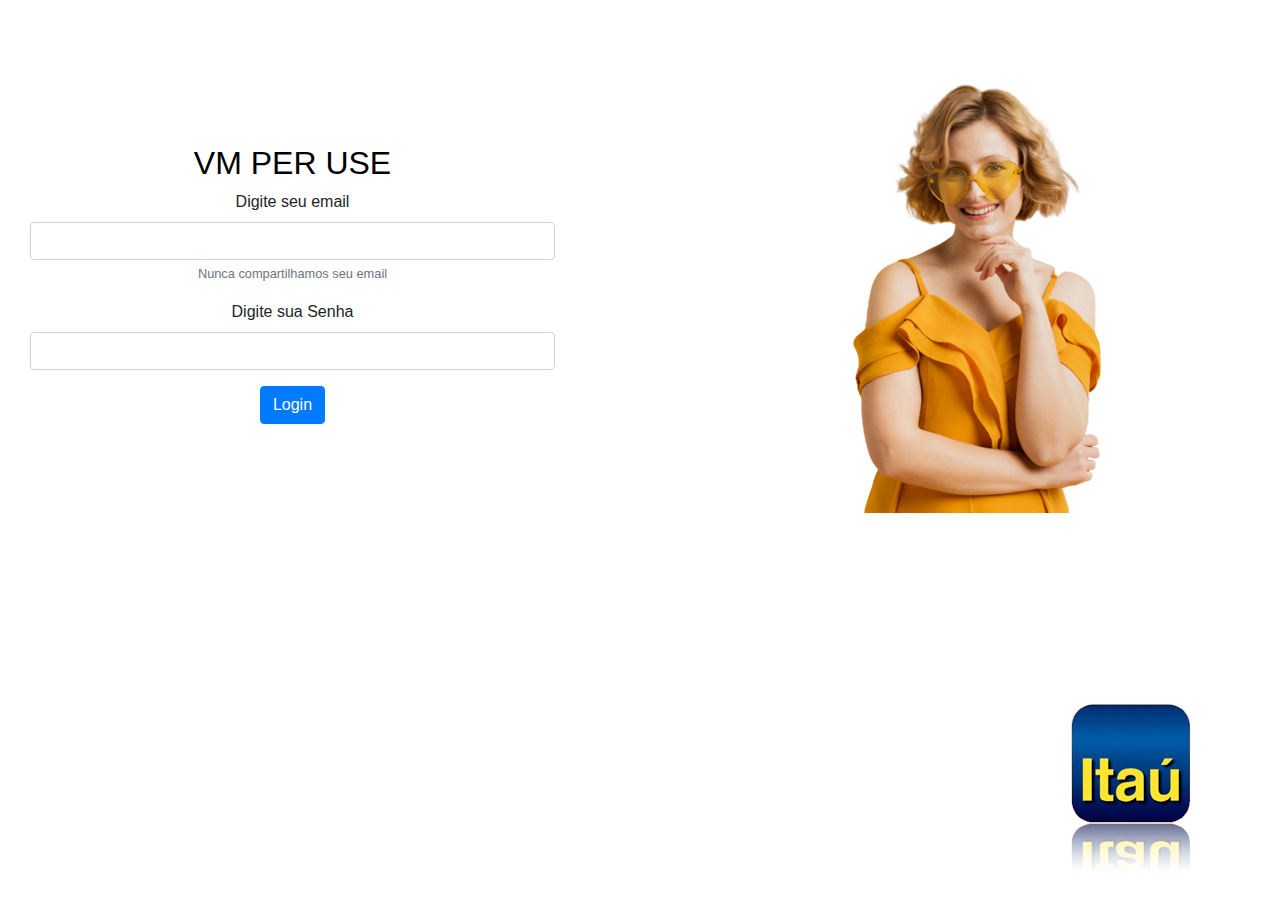
<file: index.html>
<meta charset="UTF-8">
<html>
    <head>
        <link rel="stylesheet" href="https://stackpath.bootstrapcdn.com/bootstrap/4.5.0/css/bootstrap.min.css" integrity="sha384-9aIt2nRpC12Uk9gS9baDl411NQApFmC26EwAOH8WgZl5MYYxFfc+NcPb1dKGj7Sk" crossorigin="anonymous">
        <link rel="stylesheet" href="estilo.css">
        <script type="text/javascript" src="funcoes.js"></script>
        <title> .: VM Per Use :. </title>
    </head>

    <body id="itau">
        <div class="container" id="fundo2">
                    <br><br>                  
                    <div class="col-6">
                        <div class="form-group">
                            <br><br><br><br>
                            <h2>VM PER USE</h2>
                              <label for="txtEmail">Digite seu email</label> <br>
                              <input type="email" class="form-control" id="txtEmail" aria-describedby="emailHelp">
                              <small id="emailHelp" class="form-text text-muted">Nunca compartilhamos seu email</small>
                            </div>
                    </div>
                    <div class="col-6">
                        <div class="form-group">
                            <label for="txtSenha">Digite sua Senha</label>
                            <input type="password" class="form-control" id="txtSenha">
                          </div> 
                          <button type="button" class="btn btn-primary" onclick="autenticar();">Login</button>
                    </div>                                                
                    
                    <br><br>
            <div class="row" id="msg" style="visibility:hidden;" >
                    <h3 class="text-center">Login ou Senha Invalidos</h3>
            </div>
        </div>
        <script defer src="./js/solid.js" ></script>
        <script defer src="./js/fontawesome.js" ></script>
        <script defer src="./js/all.js"></script>
        <script defer src="./js/v4-shims.js"></script>
        <link rel="stylesheet" href="./css/fontawesome.min.css">
        <link rel="stylesheet" href="./SGGeraForm.css" >
        <link rel="stylesheet" href="./bootstrap.min.css" >
        <link rel="stylesheet" href="./style.css"> 
        <script src="https://code.jquery.com/jquery-3.5.1.slim.min.js" integrity="sha384-DfXdz2htPH0lsSSs5nCTpuj/zy4C+OGpamoFVy38MVBnE+IbbVYUew+OrCXaRkfj" crossorigin="anonymous"></script>
        <script src="https://cdn.jsdelivr.net/npm/popper.js@1.16.0/dist/umd/popper.min.js" integrity="sha384-Q6E9RHvbIyZFJoft+2mJbHaEWldlvI9IOYy5n3zV9zzTtmI3UksdQRVvoxMfooAo" crossorigin="anonymous"></script>
        <script src="https://stackpath.bootstrapcdn.com/bootstrap/4.5.0/js/bootstrap.min.js" integrity="sha384-OgVRvuATP1z7JjHLkuOU7Xw704+h835Lr+6QL9UvYjZE3Ipu6Tp75j7Bh/kR0JKI" crossorigin="anonymous"></script>
       
    </body>
</html>
</file>
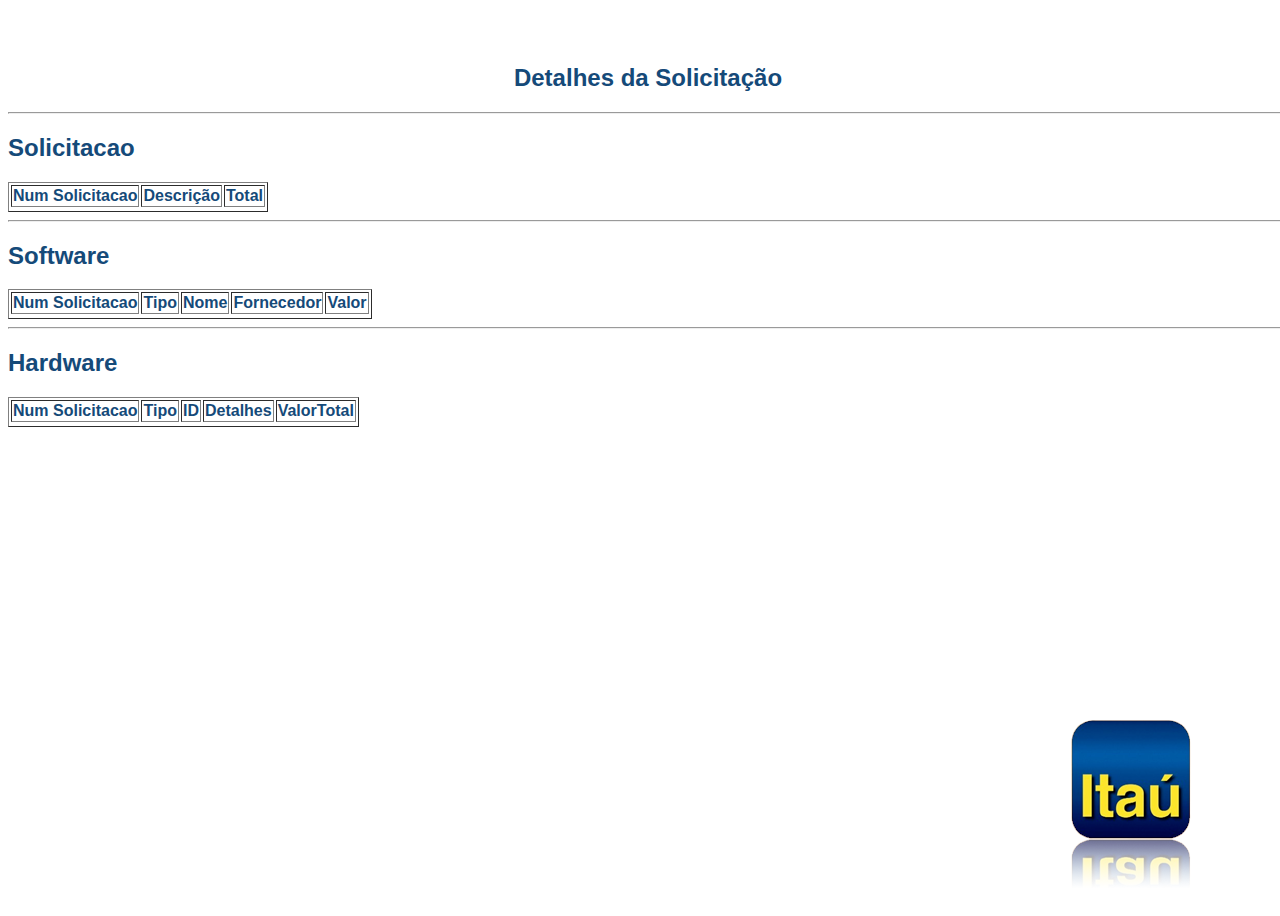
<file: detalhe.html>
<meta charset="UTF-8">
<html>
    <head>
        <link rel="stylesheet" href="https://stackpath.bootstrapcdn.com/bootstrap/4.5.0/css/bootstrap.min.css" integrity="sha384-9aIt2nRpC12Uk9gS9baDl411NQApFmC26EwAOH8WgZl5MYYxFfc+NcPb1dKGj7Sk" crossorigin="anonymous">
        <link rel="stylesheet" href="detalhe.css">
        <script type="text/javascript" src="detalhe.js"></script>

    </head>
    <body onload="recuperaDetalhe();" id="itau">
    <br><br>
    <div class="container-fluid">
        <div class="row">
            <div class="col-12" style="text-align: center;" >
                <h2 style="text-align: center;"> <b>Detalhes da Solicitação </b> </h2>
                <hr/>
            </div>
        </div>
<h2>Solicitacao</h2>
        <table border="false" class="table table-bordered">
            <thead>
              <tr>
                <th>Num Solicitacao</th>
                <th>Descrição</th>
                <th>Total</th>
              </tr>
            </thead>
            <tbody>
                <tr id="detalhes">
                </tr>
            </tbody>
            <tfoot>
            </tfoot>
        </table>
        <hr/>
        <h2>Software</h2>

            <table id="thsoftware" border="false" class="table table-bordered " >
                <thead>
                  <tr>
                    <th>Num Solicitacao</th>
                    <th>Tipo</th>
                    <th>Nome</th>
                    <th>Fornecedor</th>
                    <th>Valor</th>
                  </tr>
                </thead>
                <tbody>
                        <tr id="detalhesSW">   
                        </tr>
                </tbody>
                <tfoot>
                </tfoot>
            </table>
            <hr/>
            <h2>Hardware</h2>
                <table  border="false" class="table table-bordered" >
                    <thead>
                      <tr>
                        <th>Num Solicitacao</th>
                        <th>Tipo</th>
                        <th>ID</th>
                        <th>Detalhes</th>
                        <th>ValorTotal</th>
                      </tr>
                    </thead>
                    <tbody>
                        <tr id="detalhesHW">
                        </tr>
                    </tbody>
                    <tfoot>
                    </tfoot>
                </table>

    </div>
    <script src="https://code.jquery.com/jquery-3.5.1.slim.min.js" integrity="sha384-DfXdz2htPH0lsSSs5nCTpuj/zy4C+OGpamoFVy38MVBnE+IbbVYUew+OrCXaRkfj" crossorigin="anonymous"></script>
    <script src="https://cdn.jsdelivr.net/npm/popper.js@1.16.0/dist/umd/popper.min.js" integrity="sha384-Q6E9RHvbIyZFJoft+2mJbHaEWldlvI9IOYy5n3zV9zzTtmI3UksdQRVvoxMfooAo" crossorigin="anonymous"></script>
    <script src="https://stackpath.bootstrapcdn.com/bootstrap/4.5.0/js/bootstrap.min.js" integrity="sha384-OgVRvuATP1z7JjHLkuOU7Xw704+h835Lr+6QL9UvYjZE3Ipu6Tp75j7Bh/kR0JKI" crossorigin="anonymous"></script>
    </body>
</html>
</file>
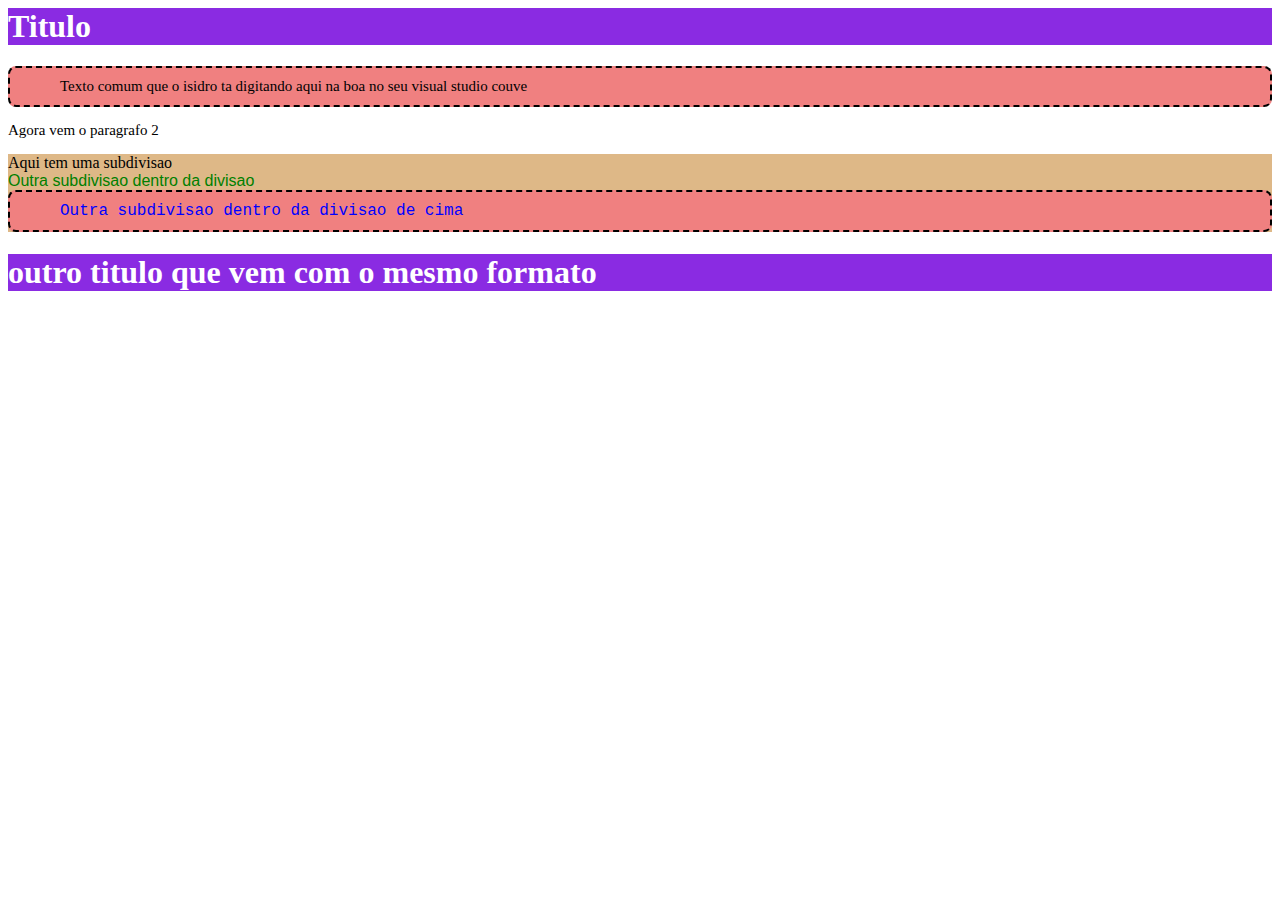
<file: exemplo.html>
<html>
    <head>
        <link rel="stylesheet" href="exemplo.css">

    </head>
    <body>
        <h1>Titulo</h1>

        <p class="classe1">Texto comum que o isidro ta digitando aqui na boa no seu visual studio couve </p>
        <p>Agora vem o paragrafo 2</p>

        <div id="divgeral">
            Aqui tem uma subdivisao
            <div id="divinterna">
                Outra subdivisao dentro da divisao
                
            </div>
            <div id="divinternainterna" class="classe1">
                Outra subdivisao dentro da divisao de cima
            </div>
            
        </div>

        <h1>outro titulo que vem com o mesmo formato</h1> 
    </body>
</html>
</file>
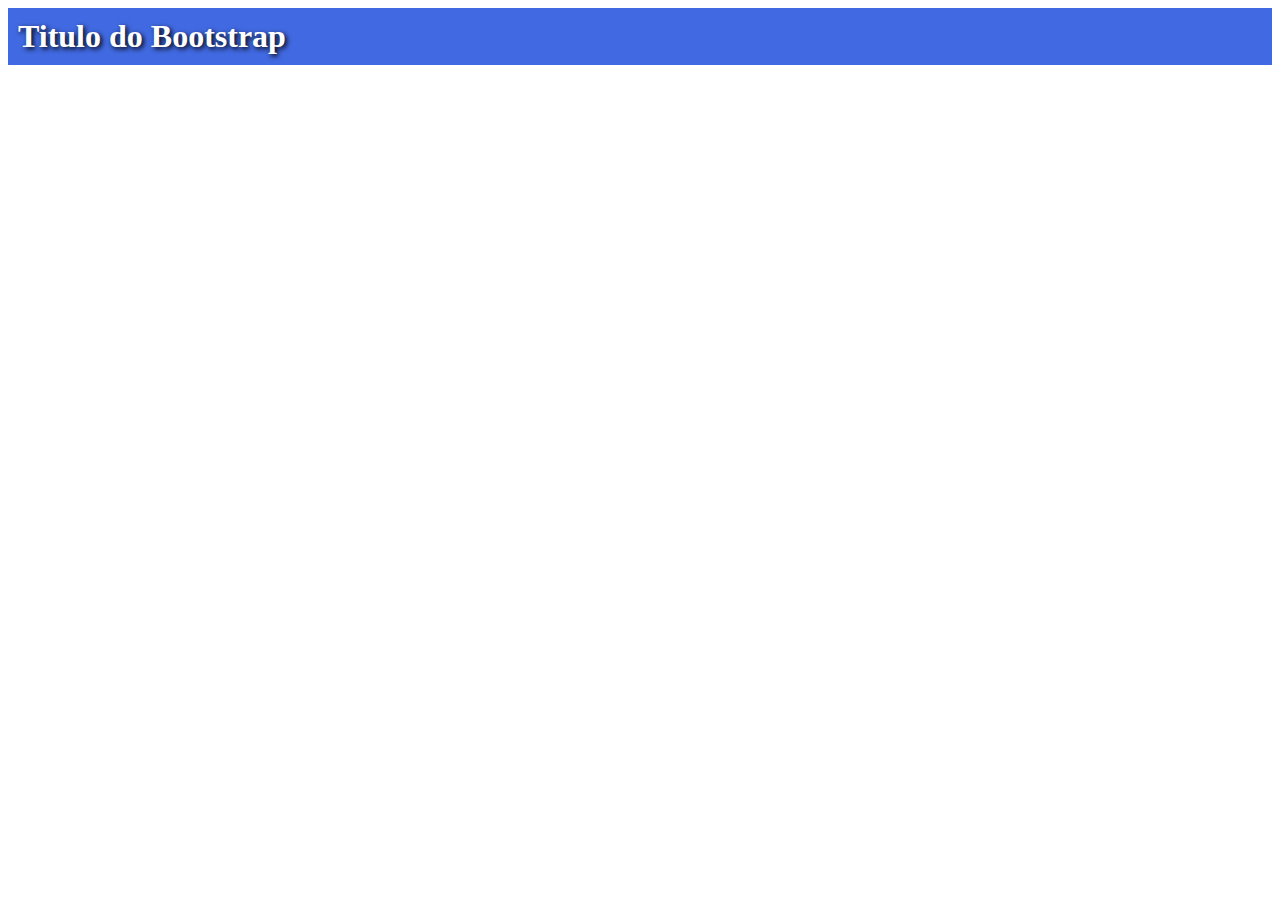
<file: exemploBS.html>
<html>
    <head>
        <link rel="stylesheet" href="https://stackpath.bootstrapcdn.com/bootstrap/4.5.0/css/bootstrap.min.css" integrity="sha384-9aIt2nRpC12Uk9gS9baDl411NQApFmC26EwAOH8WgZl5MYYxFfc+NcPb1dKGj7Sk" crossorigin="anonymous">
        <link rel="stylesheet" href="exemploBS.css">
    </head>
    <body>
        <div class="container">
            <div class="row">
                <div class="col-12">
                    <h1>Titulo do Bootstrap</h1>
                </div>
            </div>
        </div>
        


        <script src="https://code.jquery.com/jquery-3.5.1.slim.min.js" integrity="sha384-DfXdz2htPH0lsSSs5nCTpuj/zy4C+OGpamoFVy38MVBnE+IbbVYUew+OrCXaRkfj" crossorigin="anonymous"></script>
        <script src="https://cdn.jsdelivr.net/npm/popper.js@1.16.0/dist/umd/popper.min.js" integrity="sha384-Q6E9RHvbIyZFJoft+2mJbHaEWldlvI9IOYy5n3zV9zzTtmI3UksdQRVvoxMfooAo" crossorigin="anonymous"></script>
        <script src="https://stackpath.bootstrapcdn.com/bootstrap/4.5.0/js/bootstrap.min.js" integrity="sha384-OgVRvuATP1z7JjHLkuOU7Xw704+h835Lr+6QL9UvYjZE3Ipu6Tp75j7Bh/kR0JKI" crossorigin="anonymous"></script>
    </body>
</html>
</file>
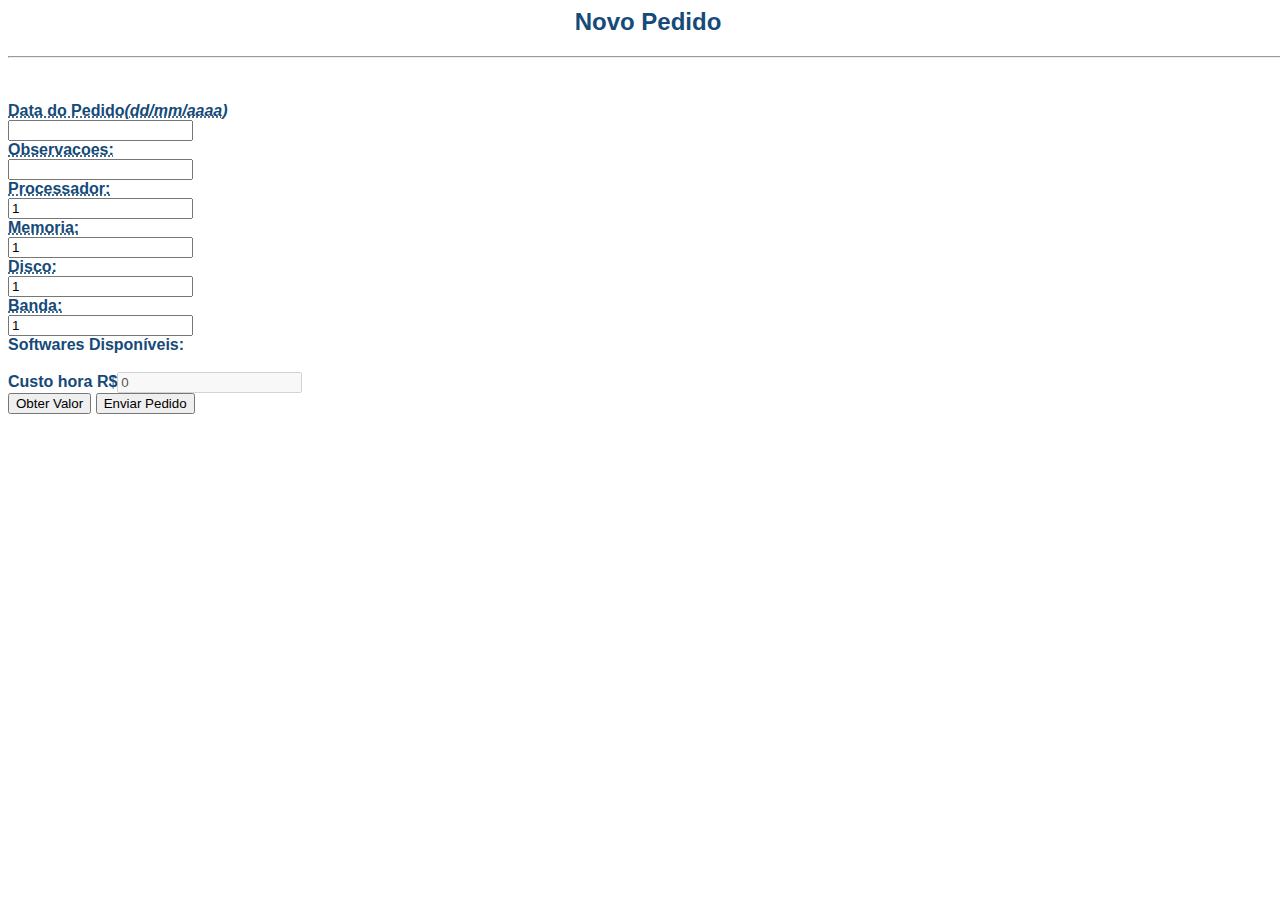
<file: novopedido.html>
<meta charset="UTF-8">
<html>
    <head>
        <link rel="stylesheet" href="https://stackpath.bootstrapcdn.com/bootstrap/4.5.0/css/bootstrap.min.css" integrity="sha384-9aIt2nRpC12Uk9gS9baDl411NQApFmC26EwAOH8WgZl5MYYxFfc+NcPb1dKGj7Sk" crossorigin="anonymous">        
        <link rel="stylesheet" href="detalhe.css">
        <script type="text/javascript" src="novopedido2.js"> </script>
    </head>
    <body onload="carregaitens();">
        <div class="container-fluid" onload="carregaitens();" width="100%">
            <div class="row">
                <div class="col-12" style="text-align: center;" >
                    <h2 style="text-align: center;"> <b>Novo Pedido </b> </h2>
                    <hr/>
                </div>
            </div>
            <br><br>
            <div class="row">
                 <form id="formPedido" class="col-4" style="text-align: left;">
                    <abbr title="Data do Pedido (dd/mm/aaaa)" class="initialism"><b>Data do Pedido<i>(dd/mm/aaaa)</i></b></abbr><br>
                    <input type="text" id="txtData"> <br/>
                    <abbr title="Observacoes" class="initialism"><b>Observacoes:</b></abbr><br>
                    <input type="text" id="txtObs"> <br/>        
                    <abbr title="Quantidade de Processador" class="initialism"><b>Processador:</b></abbr><br/>
                    <input type="number" id="numProc" value="1"><br/>
                    <abbr title="Quantidade de Memória" class="initialism"><b>Memoria:</b></abbr><br/>
                    <input type="number" id="numMemo" value="1"><br/>
                      <abbr title="Quantidade de Disco" class="initialism"><b>Disco:</b></abbr><br/>
                    <input type="number" id="numDisc" value="1"><br/>
                    <abbr title="Quantidade de Banda" class="initialism"><b>Banda:</b></abbr><br/>
                    <input type="number" id="numBand" value="1"><br/>
                    <b>Softwares Disponíveis: </b>
                        <div class="form-check" id="listaSw">
                        </div>
                    <br>
                    <b>Custo hora R$</b><input type="text" id="txtCustoHora" value="0" disabled=true><br/>
                    <button type="button" class="btn btn-primary" onclick="obterValor();"> Obter Valor </button>
                    <button type="button" class="btn btn-primary" onclick="enviarPedido();"> Enviar Pedido </button>
                </form>
            </div>
    </div>
</body>
<script src="https://code.jquery.com/jquery-3.5.1.slim.min.js" integrity="sha384-DfXdz2htPH0lsSSs5nCTpuj/zy4C+OGpamoFVy38MVBnE+IbbVYUew+OrCXaRkfj" crossorigin="anonymous"></script>
<script src="https://cdn.jsdelivr.net/npm/popper.js@1.16.0/dist/umd/popper.min.js" integrity="sha384-Q6E9RHvbIyZFJoft+2mJbHaEWldlvI9IOYy5n3zV9zzTtmI3UksdQRVvoxMfooAo" crossorigin="anonymous"></script>
<script src="https://stackpath.bootstrapcdn.com/bootstrap/4.5.0/js/bootstrap.min.js" integrity="sha384-OgVRvuATP1z7JjHLkuOU7Xw704+h835Lr+6QL9UvYjZE3Ipu6Tp75j7Bh/kR0JKI" crossorigin="anonymous"></script>

</html>
</file>
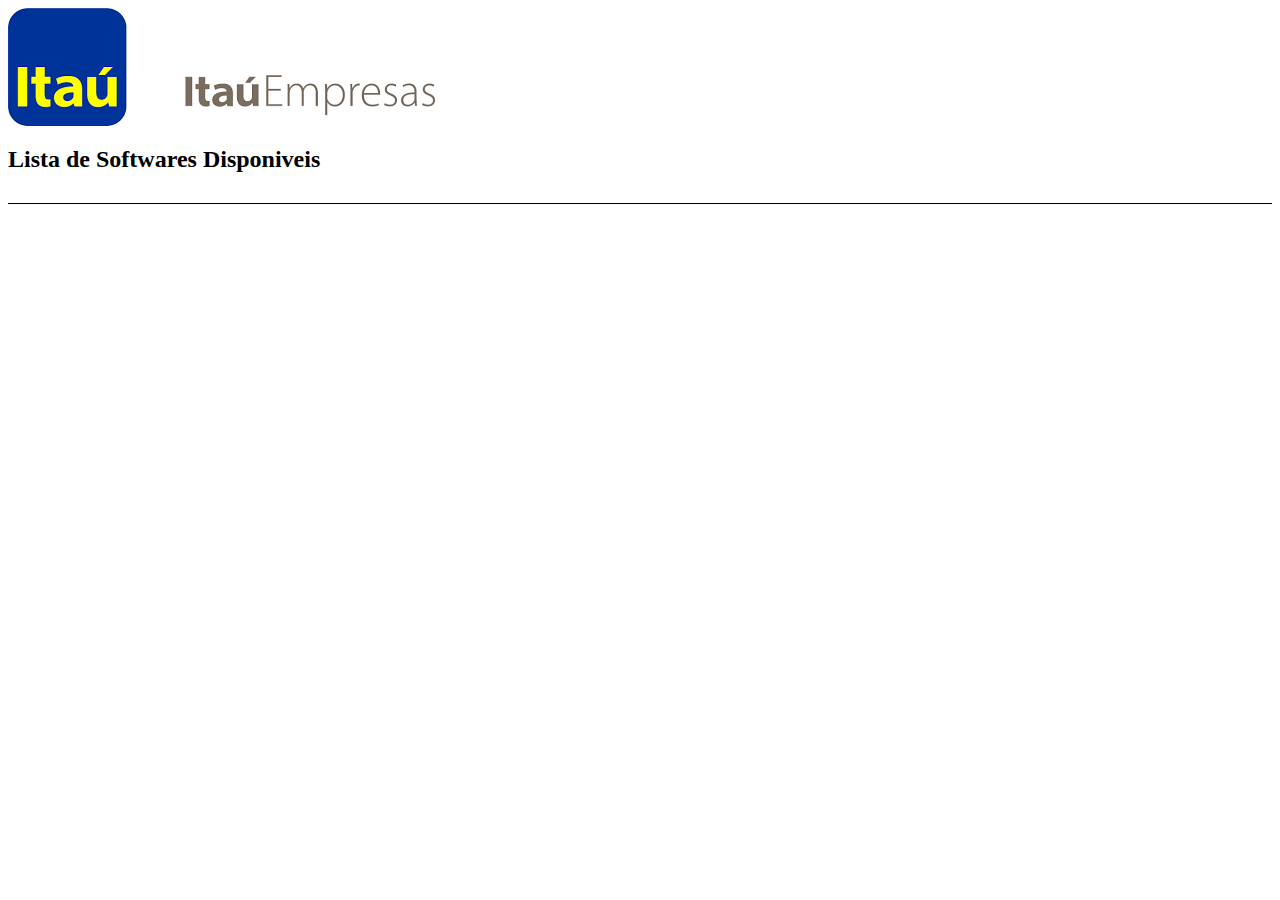
<file: software.html>
<html>

    <head>
        <link rel="stylesheet" href="https://stackpath.bootstrapcdn.com/bootstrap/4.5.0/css/bootstrap.min.css" integrity="sha384-9aIt2nRpC12Uk9gS9baDl411NQApFmC26EwAOH8WgZl5MYYxFfc+NcPb1dKGj7Sk" crossorigin="anonymous">
        <link rel="stylesheet" href="software.css">
        <script type="text/javascript" src="software.js"></script>
    </head>
    <body onload="inicializa();">

        <div class="container">
            <div class="row" id="titulo">
                <div class="col-3">
                    <img src="logo.png">
                </div>
                <div class="col-9">
                    <h2>Lista de Softwares Disponiveis</h2>
                </div>
            </div>

            <!-- Aqui vai a lista de Softwares -->
            <div class="row">
                <div class="col-12" id="conteudo">
                    <!-- aqui eu preciso colocar os softwares-->

                </div>
            </div>
        </div>
        <script src="https://code.jquery.com/jquery-3.5.1.slim.min.js" integrity="sha384-DfXdz2htPH0lsSSs5nCTpuj/zy4C+OGpamoFVy38MVBnE+IbbVYUew+OrCXaRkfj" crossorigin="anonymous"></script>
        <script src="https://cdn.jsdelivr.net/npm/popper.js@1.16.0/dist/umd/popper.min.js" integrity="sha384-Q6E9RHvbIyZFJoft+2mJbHaEWldlvI9IOYy5n3zV9zzTtmI3UksdQRVvoxMfooAo" crossorigin="anonymous"></script>
        <script src="https://stackpath.bootstrapcdn.com/bootstrap/4.5.0/js/bootstrap.min.js" integrity="sha384-OgVRvuATP1z7JjHLkuOU7Xw704+h835Lr+6QL9UvYjZE3Ipu6Tp75j7Bh/kR0JKI" crossorigin="anonymous"></script>
    </body>

</html>
</file>
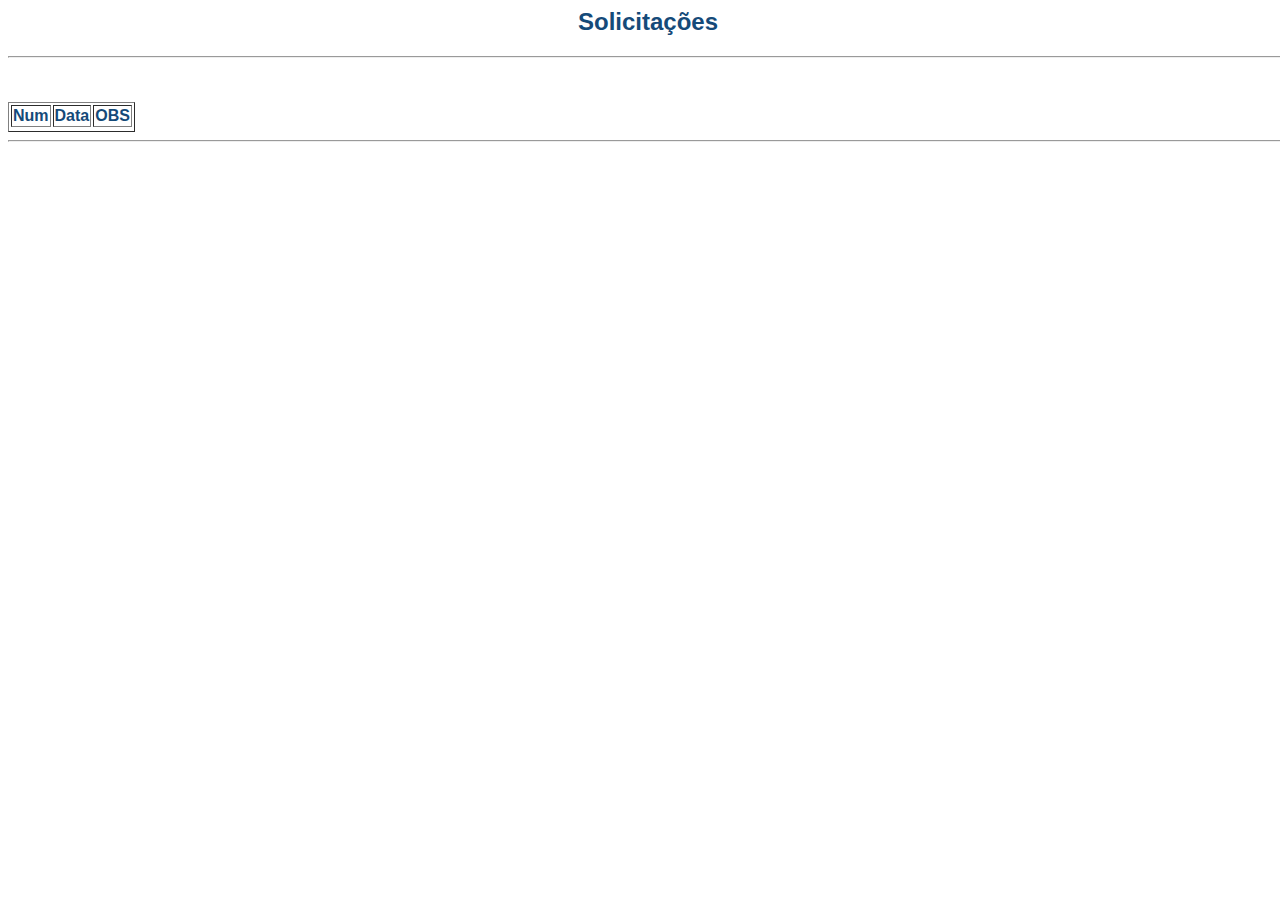
<file: solicitacao.html>
<html>
    <head>
        <link rel="stylesheet" href="https://stackpath.bootstrapcdn.com/bootstrap/4.5.0/css/bootstrap.min.css" integrity="sha384-9aIt2nRpC12Uk9gS9baDl411NQApFmC26EwAOH8WgZl5MYYxFfc+NcPb1dKGj7Sk" crossorigin="anonymous">
        <script type="text/javascript" src="solicitacao.js"></script>
        <link rel="stylesheet" href="detalhe.css">
    </head>
    <body onload="carregasolicatacao();"> 
        <div class="row">
            <div class="col-12" style="text-align: center;" >
                <h2 style="text-align: center;"> <b>Solicitações </b> </h2>
                <hr/>
            </div>
        </div>
        <br><br>
        <table id="thsoftware" border="false" class="table table-bordered">
            <thead>
              <tr>
                <th>Num</th>
                <th>Data</th>
                <th>OBS</th>
              </tr>
            </thead>
            <tbody>
                <tr id="solicitacaoTH">
                </tr>
            </tbody>
            <tfoot>
            </tfoot>
        </table>
        <hr/>
        <div class="container">           
            <div id="pedidos">
                <!-- todos os pedidos feitos pelo usuario -->
            </div>
            <br>
        </div>
    </body>
    <script src="https://code.jquery.com/jquery-3.5.1.slim.min.js" integrity="sha384-DfXdz2htPH0lsSSs5nCTpuj/zy4C+OGpamoFVy38MVBnE+IbbVYUew+OrCXaRkfj" crossorigin="anonymous"></script>
    <script src="https://cdn.jsdelivr.net/npm/popper.js@1.16.0/dist/umd/popper.min.js" integrity="sha384-Q6E9RHvbIyZFJoft+2mJbHaEWldlvI9IOYy5n3zV9zzTtmI3UksdQRVvoxMfooAo" crossorigin="anonymous"></script>
    <script src="https://stackpath.bootstrapcdn.com/bootstrap/4.5.0/js/bootstrap.min.js" integrity="sha384-OgVRvuATP1z7JjHLkuOU7Xw704+h835Lr+6QL9UvYjZE3Ipu6Tp75j7Bh/kR0JKI" crossorigin="anonymous"></script>
</html>
</file>
<file: estilo.css>
body{
     width: 100%;
     height: 100%;
     background-color: rgb(255, 174, 0);
     font-family: "Lucida Sans Unicode", "Lucida Grande", sans-serif;
     color: black;

 }

 #itau{
     width: 100%;
     background-image: url('./imagens/itau.png');    
     background-repeat: no-repeat;
     background-position: bottom right;
   }

h3{ width: 100%;
     height: 100%;
     color:red;
}

h2{
     width: 100%;
     font-family: "Lucida Sans Unicode", "Lucida Grande", sans-serif;
     color: black;
 }

#fundo{
     width: 100%; /* com isso imagem ocupará toda a largura da tela. Se colocarmos height: 100% também, a imagem irá distorcer */
     position: absolute;
     background-image: url('./imagens/fundo.png');    
     background-repeat: no-repeat;
     background-position: bottom right

}
#fundo2{
     width: 100%;
     background-image: url('./imagens/fundo.png');    
     background-repeat: no-repeat;
     background-position: bottom right;
}
#logo{
     display: block;
     margin-left: auto;
     margin-right: auto;
     width: 300px;
     height: 120px;
     position: absolute;
}

.container {
     width: 500px;
     clear: both;
     text-align: center;
   }
   
   .container input {
     width: 100%;
     clear: both;
   }
</file>
<file: SGGeraForm.css>
.accordion-toggle:hover {
  text-decoration: none;
}
table.dataTable tbody tr.dg-danger, table.dataTable.display tbody tr.dg-danger {
  background-color: red;
}
table.dataTable tbody tr.dg-warning, table.dataTable.display tbody tr.dg-warning {
  background-color: yellow;
}
table.dataTable tbody tr.dg-info, table.dataTable.display tbody tr.dg-info {
  background-color: green;
}
table.dataTable tbody tr.dg-light, table.dataTable.display tbody tr.dg-light {
  background-color: cyan;
}

/* Include the padding and border in an element's total width and height */  
* { 
box-sizing: border-box; 
}
/* Style the close button */ 
.close { 
position: absolute; 
right: 0; 
top: 0; 
padding: 12px 16px 12px 16px; 
}
.btn-primary {
  color: #fff;
  background-color: #6c757d;
  border-color: #007bff;
}
.close:hover { 
background-color: #f44336; 
color: white; 
} 
/* Style the header */ 
.header { 
background-color: #f5f4f4; 
padding: 30px 40px; 
color: #000000; 
text-align: Right; 
} 
/* Clear floats after the header */ 
.header:after { 
content: ""; 
display: table; 
clear: both; 
} 
/* Style the "Add" button */ 
.addBtn { 
padding: 2px; 
width: 100%; 
background: #d9d9d9; 
color: #555; 
font-size: 16px; 
cursor: pointer; 
transition: 0.3s; 
border-radius: 0; 
}
h1 { 
  display: block; 
  font-size: 2.0em; 
  margin-block-start: 0.83em; 
  margin-block-end: 0.83em; 
  margin-inline-start: 0px; 
  margin-inline-end: 0px; 
  color: rgb(238, 145, 5); 
  font-weight: bold;  
} 

h2 { 
   display: block; 
   font-size: 1.0em; 
   margin-block-start: 0.83em; 
   margin-block-end: 0.83em; 
   margin-inline-start: 0px; 
   margin-inline-end: 0px;
} 
h4 { 
   display: block; 
   font-size: 1.2em; 
   margin-block-start: 0.83em; 
   margin-block-end: 0.83em; 
   margin-inline-start: 0px; 
   margin-inline-end: 0px; 
} 
.addBtn:hover { 
background-color: #bbb; 
} 
.pms{bgcolor: yellow;} 
.Puple{bgcolor: purple;} 
.green{bgcolor: green;}
.blue{bgcolor: blue;}
#thdata {
  font-family: "Trebuchet MS", Arial, Helvetica, sans-serif;
  border-collapse: collapse;
  width: 100%;
}

#thdata td, #thdata th {
  border: 1px solid #ddd;
  padding: 8px;
}

#thdata tr:hover {background-color: #ddd;}

#thdata th {
  padding-top: 12px;
  padding-bottom: 12px;
  text-align: left;
  background-color: #6c757d;
  color: white;
}
#thSG {
  font-family: "Trebuchet MS", Arial, Helvetica, sans-serif;
  border-collapse: collapse;
  width: 100%;
}

#thSG td, #customers th {
  border: 1px solid #ddd;
  padding: 8px;
}

#thSG tr:nth-child(even){background-color: #f2f2f2;}

#thSG tr:hover {background-color: #ddd;}

#thSG th {
  padding-top: 12px;
  padding-bottom: 12px;
  text-align: left;
  background-color: #6c757d;
  color: white;
}
#thpolicy {
  font-family: "Trebuchet MS", Arial, Helvetica, sans-serif;
  border-collapse: collapse;
  width: 100%;
}

#thpolicy td, #customers th {
  border: 1px solid #ddd;
  padding: 8px;
}

#thpolicy tr:nth-child(even){background-color: #f2f2f2;}

#thpolicy tr:hover {background-color: #ddd;}

#thpolicy th {
  padding-top: 12px;
  padding-bottom: 12px;
  text-align: left;
  background-color: #6c757d;
  color: white;
}
.wrapper {
  display: flex;
  align-items: stretch;
  perspective: 1500px;
}
#sidebar {
  width: 250px;
  position: flex;
  top: 0;
  left: 0;
  height: 100vh;
  z-index: 9999;
  min-width: 250x;
  max-width: 250px;
  color: rgb(5, 3, 3);
  background-color: #ffff;
  transition: all 0.3s;
  width: 100%;
  align-items: stretch;
  transition: all 0.6s cubic-bezier(0.945, 0.020, 0.270, 0.665);
  transform-origin: center left; /* Set the transformed position of sidebar to center left side. */
}
#sidebar.active { 
  margin-left: -250px;
  transform: rotateY(100deg); /* Rotate sidebar vertically by 100 degrees. */
}
a[data-toggle="collapse"] {
  position: relative;
}
.dropdown-toggle::after {
  display: block;
  position: absolute;
  top: 50%;
  right: 20px;
  transform: translateY(-50%);
}
@media (max-width: 768px) {
  #sidebar {
      margin-left: -250px;
      transform: rotateY(100deg);
  }
  #sidebar.active {
    margin-left: 0;
    transform: none;
  }
  #sidebarCollapse span:first-of-type,
  #sidebarCollapse span:nth-of-type(2),
  #sidebarCollapse span:last-of-type {
      transform: none;
      opacity: 1;
      margin: 5px auto;
  }
      /* Removing the vertical margin and make the first and last bars rotate again when the sidebar is open, hiding the second bar */
  #sidebarCollapse.active span {
        margin: 0 auto;
    }
    #sidebarCollapse span:first-of-type {
      /* rotate first one */
      transform: rotate(45deg) translate(3px, 2px);
    }
    #sidebarCollapse span:nth-of-type(2) {
      /* second one is not visible */
    transform: rotate(-45deg) translate(2px, -2px);
    }
    #sidebarCollapse span:last-of-type {
      /* rotate third one */
        opacity: 0;
    }
}
/*
    ADDITIONAL DEMO STYLE, NOT IMPORTANT TO MAKE THINGS WORK BUT TO MAKE IT A BIT NICER :)
*/
@import "https://fonts.googleapis.com/css?family=Poppins:300,400,500,600,700";
body {
    font-family: 'Poppins', sans-serif;
    background: #fafafa;
}
p {
    font-family: 'Poppins', sans-serif;
    font-size: 1.1em;
    font-weight: 300;
    line-height: 1.7em;
    color: #fafafa;
}
a, a:hover, a:focus {
    color: inherit;
    text-decoration: none;
    transition: all 0.3s;
}
#sidebar .sidebar-header {
    padding: 20px;
    color: rgb(5, 3, 3);
    background-color: #ffff;
  }
#sidebar ul.components {
    padding: 20px 0;
    border-bottom: 1px solid #6c757d;
}
#sidebar ul p {
    color: #fff;
    padding: 10px;
}
#sidebar ul li a {
    padding: 10px;
    font-size: 1.1em;
    display: block;
}
#sidebar ul li a:hover {
  color: rgb(5, 3, 3);
  background-color: #ffff;
}
#sidebar ul li.active > a, a[aria-expanded="true"] {
  color: rgb(5, 3, 3);
  background-color: #ffff;
}
ul ul a {
    font-size: 0.9em !important;
    padding-left: 30px !important;
    color: rgb(5, 3, 3);
    background-color: #ffff;
  }
input[type="file" i] {
  -webkit-appearance: initial;
  background-color: initial;
  cursor: default;
  align-items: baseline;
  color: rgb(5, 3, 3);
  text-align: start !important;
  padding: initial;
  border: initial;
}
.overlay {
  display: none;
  position: fixed;
  /* full screen */
  width: 100vw;
  height: 100vh;
  /* transparent black */
  background: rgba(0, 0, 0, 0.7);
  /* middle layer, i.e. appears below the sidebar */
  z-index: 998;
  opacity: 0;
  /* animate the transition */
  transition: all 0.5s ease-in-out;
}
/* display .overlay when it has the .active class */
.overlay.active {
  display: block;
  opacity: 1;
}
.blue {
  background: blue;
}
.green {
  background: green;
}
.yellow {
  background: yellow;
}
.cyan {
  background: cyan;
}
#dismiss {
  width: 35px;
  height: 35px;
  position: absolute;
  /* top right corner of the sidebar */
  top: 10px;
  right: 10px;
}
#sidebarCollapse {
  width: 40px;
  height: 40px;
  background-color: #f5f5f5;
  margin: 0;
  transition: 0.4s;
  cursor: pointer;
}
#sidebarCollapse span {
  width: 80%;
  height: 2px;
  margin: 0 auto;
  display: block;
  background: #555;
  transition: all 0.8s cubic-bezier(0.810, -0.330, 0.345, 1.375);
}
#sidebarCollapse span:first-of-type {
  /* rotate first one */
  transform: rotate(45deg) translate(2px, 2px);
}
#sidebarCollapse span:nth-of-type(2) {
  /* second one is not visible */
  opacity: 0;
}
#sidebarCollapse span:last-of-type {
  /* rotate third one */
  transform: rotate(-45deg) translate(1px, -1px);
}
#sidebarCollapse.active span {
  /* no rotation */
  transform: none;  
  /* all bars are visible */
  opacity: 1;
  margin: 5px auto;
}
.container {
  display: inline-block;
  cursor: pointer;
}
.bar1, .bar2, .bar3 {
  width: 35px;
  height: 5px;
  background-color: #333;
  margin: 6px 0;
  transition: 0.4s;
}
.change .bar1 {
  -webkit-transform: rotate(-45deg) translate(-9px, 6px);
  transform: rotate(-45deg) translate(-9px, 6px);
}
.change .bar2 {opacity: 0;}
.change .bar3 {
  -webkit-transform: rotate(45deg) translate(-8px, -8px);
  transform: rotate(45deg) translate(-8px, -8px);
}
.navbar-btn {
  box-shadow: none;
  outline: none !important;
  border: none;
}
button, select {
  text-transform: none;
}
button, input {
  overflow: visible;
}
button, input, optgroup, select, textarea {
  margin: 0;
  font-family: inherit;
  font-size: inherit;
  line-height: inherit;
}
button {
  -webkit-appearance: button;
  -webkit-writing-mode: horizontal-tb !important;
  text-rendering: auto;
  color: #000000;
  letter-spacing: normal;
  word-spacing: normal;
  text-transform: none;
  text-indent: 0px;
  text-shadow: none;
  display: inline-block;
  text-align: center;
  align-items: flex-start;
  cursor: default;
  background-color: buttonface;
  box-sizing: border-box;
  margin: 0;
  font: 16px Poppins, sans-serif;
  padding: 1px 6px;
  border-width: 2px;
  border-style: outset;
  border-color: buttonface;
  border-image: initial;
  border-radius: 0;
}
* { grid-columns: 12;
    grid-gutter-width: 30p;
  }

grid-breakpoints {
  xs: 0;
  sm: 576px;
  md: 768px;
  lg: 992px;
  xl: 1200px;
}
container-max-widths {
  sm: 540px;
  md: 720px;
  lg: 960px;
  xl: 1140px
}
</file>
<file: style.css>
@font-face {
  font-family: DejaVuSerif;
  src: url("../download/DejaVuSerif.eot");
  src: local('☺'), local('Dejavu Serif'), url("../download/DejaVuSerif.ttf") format("truetype");
}

@font-face {
  font-family: DejaVuSerif;
  src: url("../download/DejaVuSerif-Italic.eot");
  src: local('☺'), local('Dejavu Serif Italic'), url("../download/DejaVuSerif-Italic.ttf") format("truetype");
  font-style: italic;
}

@font-face {
  font-family: DejaVuSerif;
  src: url("../download/DejaVuSerif-Bold.eot");
  src: local('☺'), local('Dejavu Serif Bold'), url("../download/DejaVuSerif-Bold.ttf") format("truetype");
  font-style: normal;
  font-weight: bold;
}

@font-face {
  font-family: DejaVuSerif;
  src: url("../download/DejaVuSerif-BoldItalic.eot");
  src: local('☺'), local('Dejavu Serif Bold Italic'), url("../download/DejaVuSerif-BoldItalic.ttf") format("truetype");
  font-style: italic;
  font-weight: bold;
}

@font-face {
  font-family: DejaVuSansCondensed;
  src: url("../download/DejaVuSansCondensed.eot");
  src: local('☺'), local('Dejavu Sans Condensed'), url("../download/DejaVuSansCondensed.ttf") format("truetype");
}

@font-face {
  font-family: DejaVuSansCondensed;
  src: url("../download/DejaVuSansCondensed-Bold.eot");
  src: local('☺'), local('Dejavu Sans Condensed Bold'), url("../download/DejaVuSansCondensed-Bold.ttf") format("truetype");
  font-style: normal;
  font-weight: bold;
}

@font-face {
  font-family: DejaVuSansMono;
  src: url("../download/DejaVuSansMono.eot");
  src: local('☺'), local('Dejavu Sans Mono'), url("../download/DejaVuSansMono.ttf") format("truetype");
}
</file>
<file: detalhe.css>
body{
    width: 100%;
    height: 100%;
    background-color: white;
    font-family: "Lucida Sans Unicode", "Lucida Grande", sans-serif;
    color: rgb(21, 74, 121);

}

#itau{
    width: 100%;
    background-image: url('./imagens/itau.png');    
    background-repeat: no-repeat;
    background-position: bottom right;
  }

.container {
    width: 500px;
    clear: both;
    text-align: center;
  }
</file>
<file: exemplo.css>
body {
    font-family: Verdana;
}

h1{
    background-color: blueviolet;
    color: white;
}

p{
    font-size: 15px;
}

#divgeral{
    background-color: burlywood;
}

#divinterna{
    font-family: Arial;
    color: green;
}
#divinternainterna{
    font-family: Courier;
    color: blue;
}

.classe1{
    background-color: lightcoral;
    border: 2px dashed black;
    border-radius: 8px;
    padding-top: 10px;
    padding-bottom: 10px;
    padding-left: 50px;
}
</file>
<file: exemploBS.css>
h1{
    background-color: royalblue;
    color: white;
    text-shadow: 2px 2px 5px black;
    padding-top: 10px;
    padding-left: 10px;
    padding-bottom: 10px;
}
</file>
<file: software.css>
#titulo{
    border-bottom: 1px solid black;
    padding-bottom: 10px;
}
</file>
